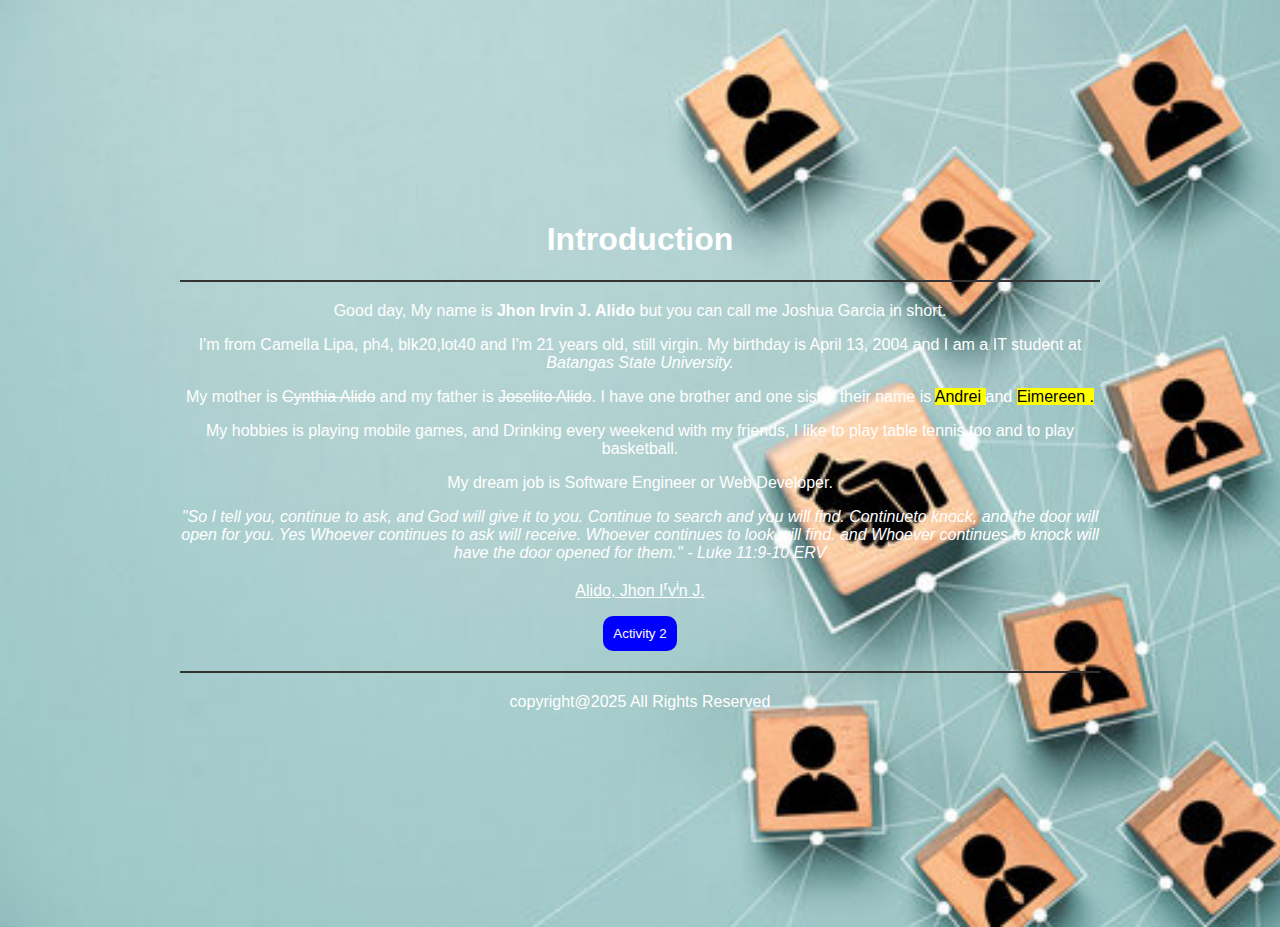
<file: index.html>
<!DOCTYPE html>
<html lang="en">

<head>
    <meta charset="UTF-8">
    <meta name="viewport" content="width=device-width, initial-scale=1.0">
    <link rel="stylesheet" href="style.css">
    <title>Introduction</title>
</head>
<style>
    .button {
        border-radius: 10px;
        color: white;
        background-color: blue;
        padding: 10px;
        border: none;
        cursor: pointer;
        transition: background-color 0.3s ease;
    }

    .button:hover {
        background-color: darkblue;
    }
</style>

<body
    style=" margin: 0; padding: 0; min-height: 80vh; display: flex; justify-content: center; align-items: center; background-image:url('intro.jpg'); background-size: cover; background-position: center; background-repeat: no-repeat;">
    <div class="introduction"
        style=" color: white;  max-width: 920px; width: 110%; padding: 200px 100px; text-align: center;">
        <h1>Introduction</h1>
        <hr style=" width: 100%; border: none; border-top: 2px solid #333; margin: 20px 0;">
        <p>Good day, My name is <strong>Jhon Irvin J. Alido</strong> but you can call me <bold>Joshua Garcia</bold> in
            short. </p>
        <p>I'm from Camella Lipa, ph4, blk20,lot40 and I'm 21 years old, still virgin. My birthday is April 13, 2004 and
            I am a IT student at <br> <i>Batangas State University.</i> </p>
        <p>My mother is <del>Cynthia Alido</del> and my father is <del>Joselito Alido</del>. I have one brother and one
            sister their name is <mark>Andrei </mark> and <mark>Eimereen .</mark></p>
        <p>My hobbies is playing mobile games, and Drinking every weekend with my friends, I like to play table tennis
            too and to play basketball.</p>
        <p>My dream job is Software Engineer or Web Developer.</p>
        <p><i>"So I tell you, continue to ask, and God will give it to you. Continue to search and you will find.
                Continueto knock, and the door will open for you. Yes Whoever continues to ask
                will receive. Whoever continues to look will find. and Whoever continues to knock will have the door
                opened for them." - Luke 11:9-10 ERV</i></p>
        <p><ins>Alido, Jhon I<sup>r</sup>v<sup>i</sup>n J.</ins></p>
        <a href="table.html">
            <button class="button">Activity 2</button>
        </a>

        <hr style=" width: 100%; border: none; border-top: 2px solid #333; margin: 20px 0;">
        <p>copyright@2025 All Rights Reserved</p>
    </div>
</body>

</html>
</file>
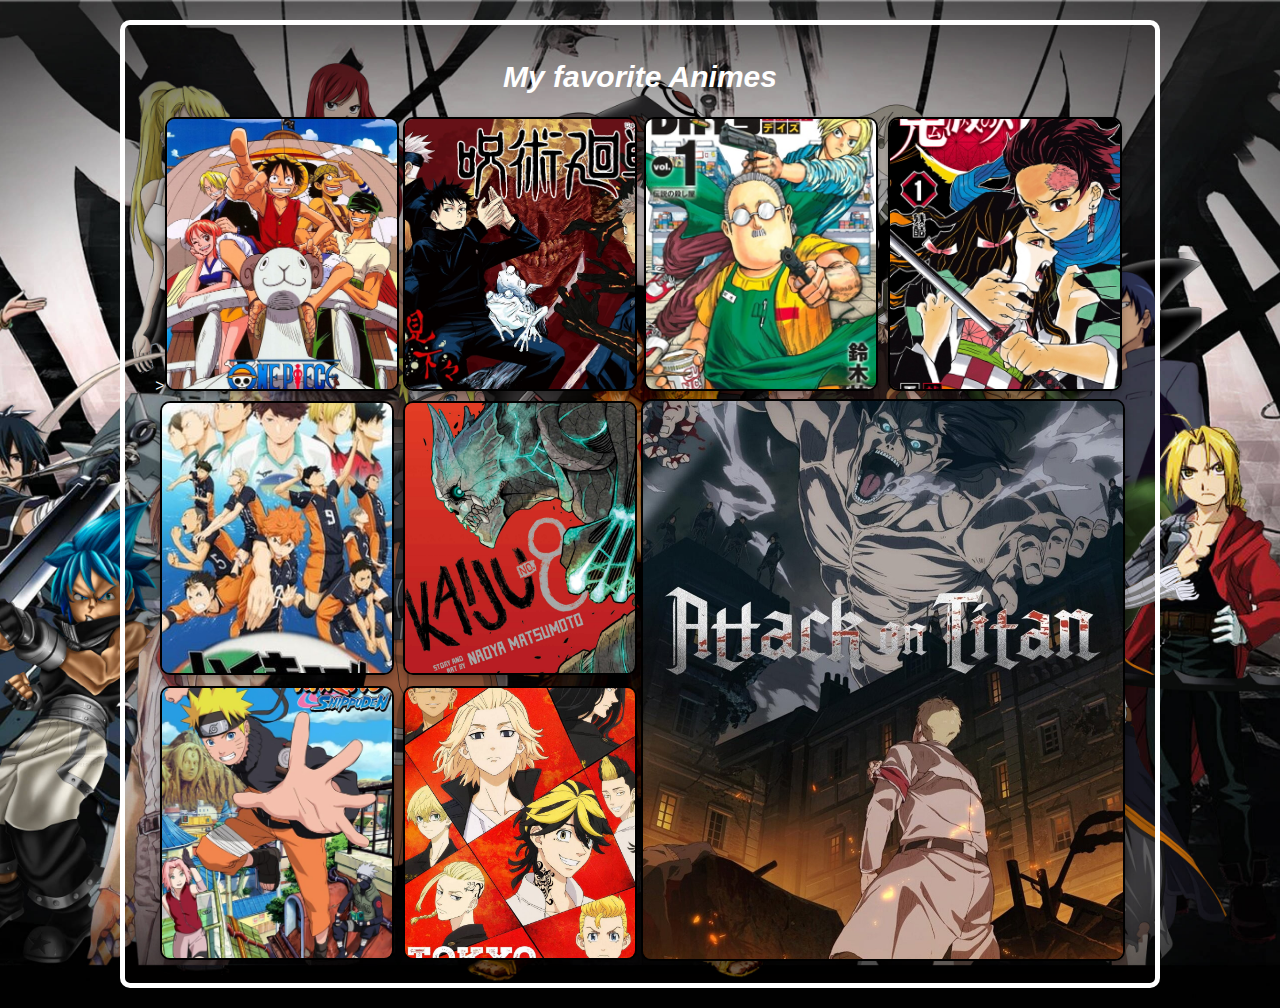
<file: table.html>
<!DOCTYPE html>
<html lang="en">
<head>
    <meta charset="UTF-8">
    <meta name="viewport" content="width=device-width, initial-scale=1.0">
    <link rel="stylesheet" href="style.css">
    <title>Activity 2</title>
</head>
<body>
    <div class="table">
        <h1>My favorite Animes</h1>
        <table>
            <tr>
                <td>><a href="https://www.bilibili.tv/en/play/37976" target="_blank"><img src="op.jpg" alt="One Piece"></a></td>
                <td><a href="https://www.bilibili.tv/play/37738" target="_blank"><img src="jjk.webp" alt="Jujutsu Kaisem"></a></td>
                <td><a href="https://www.bilibili.tv/en/video/4796476548716544?bstar_from=bstar-web.homepage.recommend.all" target="_blank"><img src="sakamoto.jpg" alt="Sakamoto Days"></a></td>
                <td><a href="https://www.bilibili.tv/play/2104174" target="_blank"><img src="ds.jpg" alt="Demon Slayer"></a></td>
            </tr>
            <tr>
                <td><a href="https://www.bilibili.tv/play/34475" target="_blank"><img src="haikyu.jpg" alt="Haikyu"></a></td>
                <td><a href="https://www.bilibili.tv/play/2107061" target="_blank"><img src="kaiju.jpg" alt="Kaiju no 8"></a></td>
                <td  colspan="2" rowspan="2"><a href="https://www.bilibili.tv/play/35044" target="_blank"><img src="AOT.jpg" alt="Attack on Titans"style="width:480px; height: 62vh;"></a></td>
            </tr>
            <tr>
                <td><a href="https://www.bilibili.tv/play/1005144" target="_blank"><img src="naruto.jpg" alt="Naruto"></a></td>
                <td><a href="https://www.bilibili.tv/play/1001400" target="_blank"><img src="tokyo.jpg" alt="Tokyo revengers"></a></td>

            </tr>
        </table>
    </div>
</body>
</html>
</file>
<file: style.css>
body {
  font-family: Arial, sans-serif;
  text-align: center;
  margin: 0;
  padding: 20px;
  background-image: url('allanime.jpg');
  background-size: cover;
  background-position: center;
  background-repeat: no-repeat;
}

.table {
  max-width: 1000px;
  width: 90%;
  margin: auto;
  padding: 15px;
  border: 5px solid white;
  background-color: rgba(7, 0, 0, 0.211);
  border-radius: 10px;
  color: white;

}

.table h1 {
  font-style: oblique;
  font-family: Impact, Haettenschweiler, 'Arial Narrow Bold', sans-serif;
  font-size: 30px;
}

table {
  margin: auto;
}

td img {
  width: 230px;
  height: 270px;
  object-fit: cover;
  border: 2px solid black;
  border-radius: 10px;
  box-shadow: 0 4px 8px rgba(0, 0, 0, 0.3);
}

td img:hover {
  transform: scale(1.2);
  z-index: 5;
  position: relative;
}
</file>
